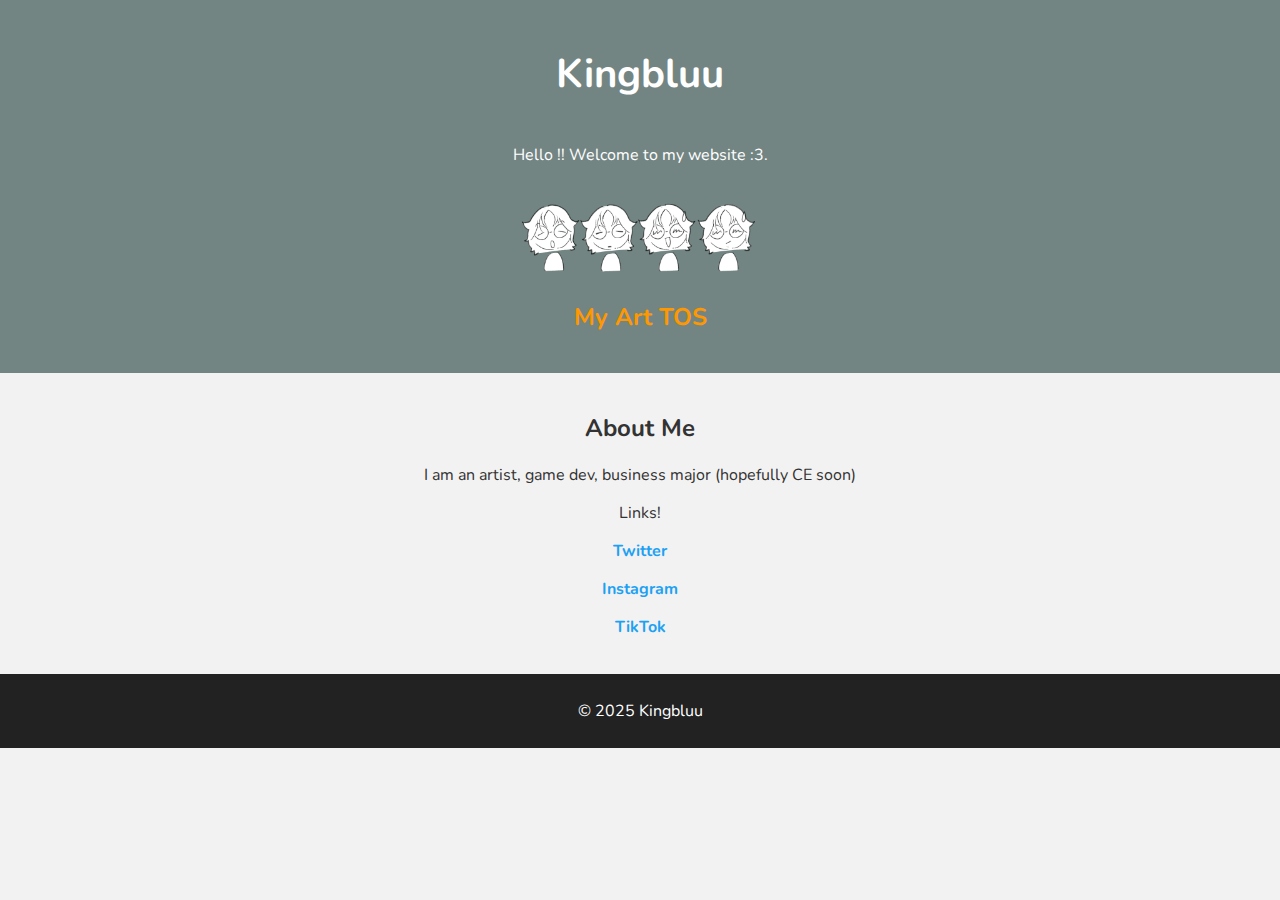
<file: index.html>
<!DOCTYPE html>
<html lang="en">
<head>
  <meta charset="UTF-8">
  <title>Kingbluu!</title>
  <link rel="stylesheet" href="sauce.css"> <!-- links CSS -->
</head>
<body>
  <header>
    <h1>Kingbluu</h1>
    <p>Hello !! Welcome to my website :3.</p>
    <img src="Matthewlings.webp" alt="Matthewlings" class="header-img">

    <h2><a href="tos.html">My Art TOS</a></h2>
  </header>

  <main>
    <h2>About Me</h2>
    <p>I am an artist, game dev, business major (hopefully CE soon)</p>
    <p>Links!</p>
    <p><a href="https://x.com/Azzyraell" target="_blank">Twitter</a></p>
    <p><a href="https://www.instagram.com/king.bluu" target="_blank">Instagram</a></p>
    <p><a href="https://www.tiktok.com/@kingbluu__?_t=ZS-8zADsnnMBdo&_r=1" target="_blank">TikTok</a></p>
    
  </main>

  <footer>
    <p>© 2025 Kingbluu</p>
  </footer>
</body>
</html>
</file>
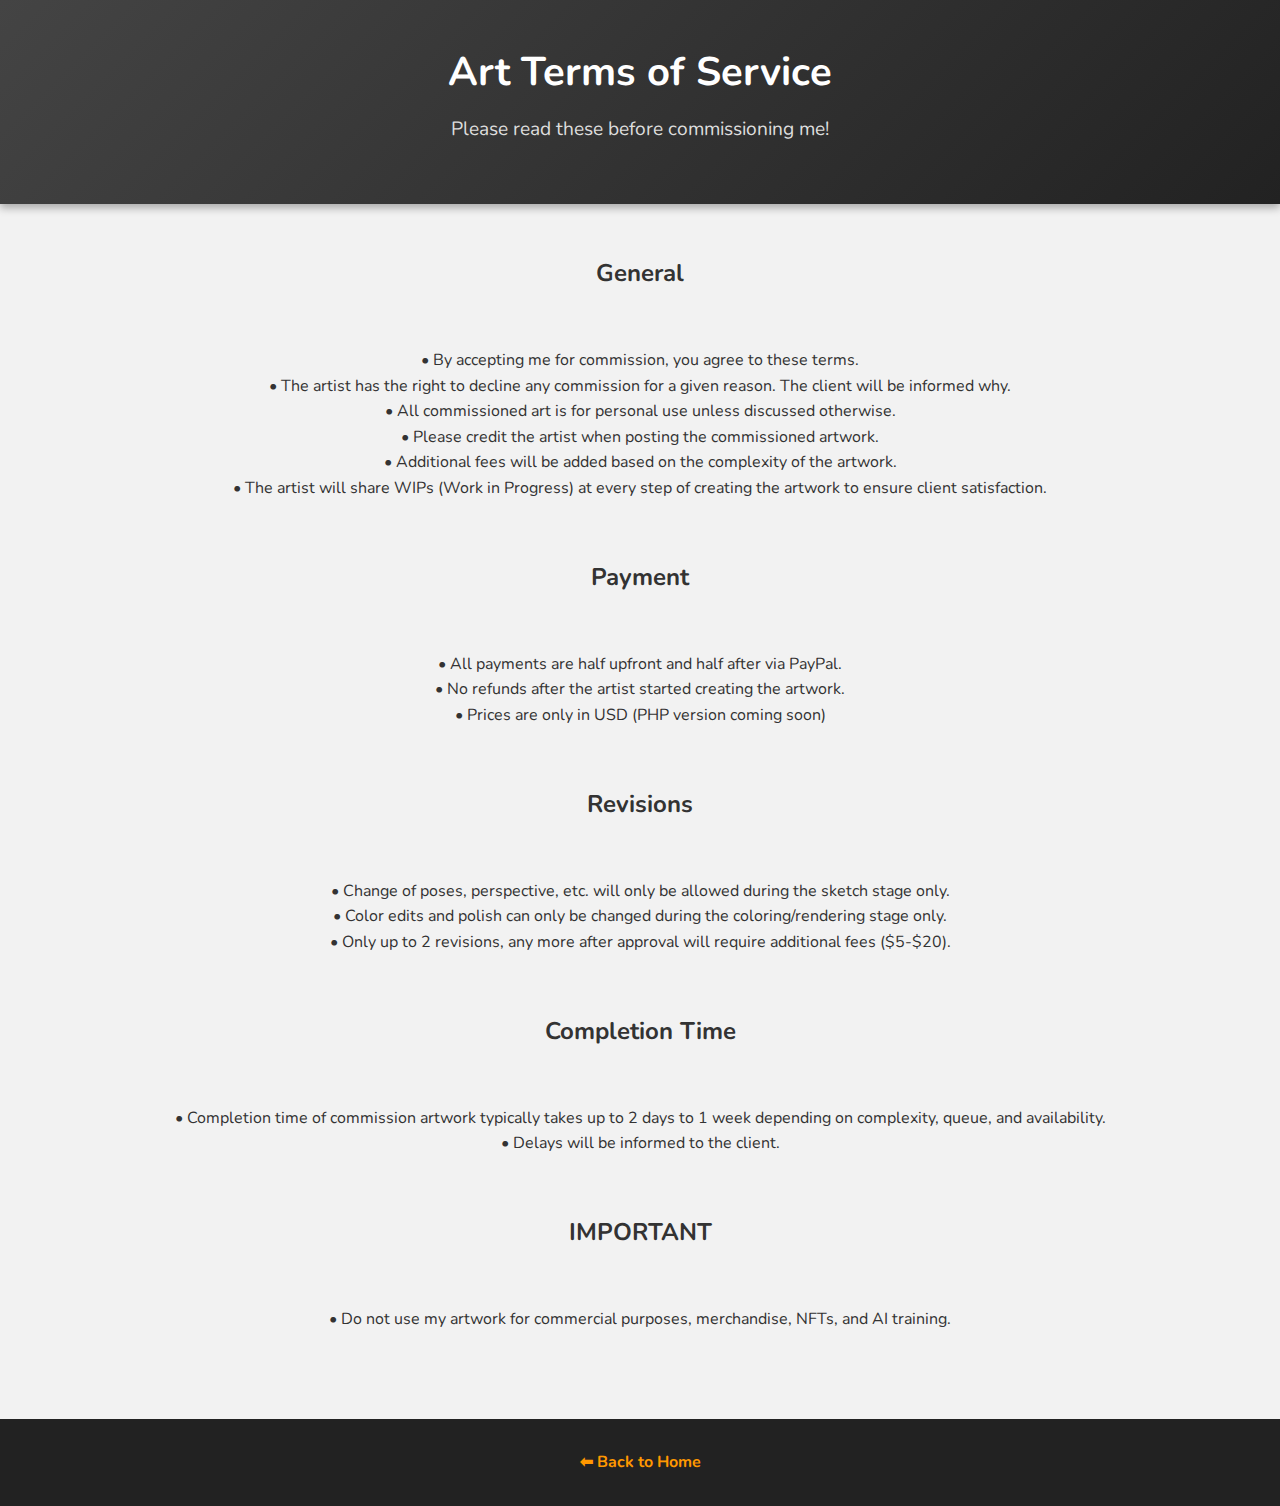
<file: tos.html>
<!DOCTYPE html>
<html lang="en">
<head>
  <meta charset="UTF-8">
  <title>Art Terms of Service</title>
  <link rel="stylesheet" href="tos.css">
</head>
<body>
  <header>
    <h1>Art Terms of Service</h1>
    <p>Please read these before commissioning me!</p>
  </header>
  
  <main>
    <h2>General</h2>
    <p>• By accepting me for commission, you agree to these terms.<br>
       • The artist has the right to decline any commission for a given reason. The client will be informed why.<br>
       • All commissioned art is for personal use unless discussed otherwise.<br>
       • Please credit the artist when posting the commissioned artwork.<br>
       • Additional fees will be added based on the complexity of the artwork. <br>
       • The artist will share WIPs (Work in Progress) at every step of creating the artwork to ensure client satisfaction.</p>

    <h2>Payment</h2>
    <p>• All payments are half upfront and half after via PayPal.<br>
       • No refunds after the artist started creating the artwork.<br>
       • Prices are only in USD (PHP version coming soon)</p>

    <h2>Revisions</h2>
    <p>• Change of poses, perspective, etc. will only be allowed during the sketch stage only.<br>
       • Color edits and polish can only be changed during the coloring/rendering stage only.<br>
       • Only up to 2 revisions, any more after approval will require additional fees ($5-$20).</p>

    <h2>Completion Time</h2>
    <p>• Completion time of commission artwork typically takes up to 2 days to 1 week depending on complexity, queue, and availability.<br>
       • Delays will be informed to the client.<br>

    <h2>IMPORTANT</h2>
    <p>• Do not use my artwork for commercial purposes, merchandise, NFTs, and AI training.</p>
  </main>

  <footer>
    <p><a href="index.html">⬅ Back to Home</a></p>
  </footer>
</body>
</html>
</file>
<file: sauce.css>
/* Importing a clean, approachable font from Google Fonts */
@import url('https://fonts.googleapis.com/css2?family=Nunito:wght@400;700&display=swap');

body {
  font-family: 'Nunito', sans-serif; /* friendlier than Arial */
  background: #f2f2f2;
  color: #333;
  margin: 0;
  padding: 0;
  text-align: center; /* centers all text */
}

header {
  background: #738583;
  color: white;
  padding: 20px;
}

main {
  padding: 20px;
}

footer {
  background: #222;
  color: white;
  padding: 10px;
}

.header-img {
  margin-top: 15px;
  max-width: 300px;   /* keeps it from being HUGE */
  width: 100%;        /* responsive for phones */
  border-radius: 12px; /* optional, makes edges rounded */
}

a {
  color: #1da1f2; /* Twitter blue vibe */
  text-decoration: none; /* removes underline */
  font-weight: bold;
  transition: 0.3s;
}

a:hover {
  color: #ff4081; /* fun pink hover */
  text-decoration: underline;
}

h1 {
  font-size: 2.5rem;      /* bigger headline */
  transition: transform 0.15s ease-in-out; /* smooth grow/shrink */
  display: inline-block;  /* so transform behaves nicely */
}

h1:hover {
  transform: scale(1.2); /* grows 10% bigger */
}

h2 a {
  color: #ff9800;            /* nice orange pop */
  text-decoration: none;
  transition: 0.3s ease-in-out;
}

h2 a:hover {
  color: #e65100;            /* darker orange on hover */
  text-decoration: underline;
}
</file>
<file: tos.css>
/* keep your imports and base styles */
@import url('https://fonts.googleapis.com/css2?family=Nunito:wght@400;700&display=swap');

body {
  font-family: 'Nunito', sans-serif;
  background: #f2f2f2;
  color: #333;
  margin: 0;
  padding: 0;
  text-align: center;
  line-height: 1.6;
}

/* Header */
header {
  background: linear-gradient(135deg, #444, #222);
  color: white;
  padding: 40px 20px;
  box-shadow: 0 4px 8px rgba(0,0,0,0.3);
}

h1 {
  font-size: 2.5rem;
  margin: 0;
  transition: transform 0.3s ease-in-out;
  display: inline-block;
}

h1:hover {
  transform: scale(1.1);
}

header p {
  font-size: 1.2rem;
  margin-top: 10px;
  color: #ddd;
}

/* Main content as cards */
main {
  display: flex;
  flex-direction: column;
  align-items: center;
  padding: 30px 20px;
  gap: 20px;
}

section {
  background: white;
  border-radius: 12px;
  box-shadow: 0 4px 10px rgba(0,0,0,0.1);
  padding: 20px;
  max-width: 700px;
  width: 100%;
  text-align: left;
  transition: transform 0.2s ease, box-shadow 0.2s ease;
}

section:hover {
  transform: translateY(-4px);
  box-shadow: 0 8px 16px rgba(0,0,0,0.2);
}

section h2 {
  margin-top: 0;
  color: #ff9800;
  border-bottom: 2px solid #ff9800;
  padding-bottom: 5px;
}

/* Footer */
footer {
  background: #222;
  color: white;
  padding: 15px;
  margin-top: 40px;
}

footer a {
  color: #ff9800;
  text-decoration: none;
  font-weight: bold;
}

footer a:hover {
  color: #ffc107;
}
</file>
